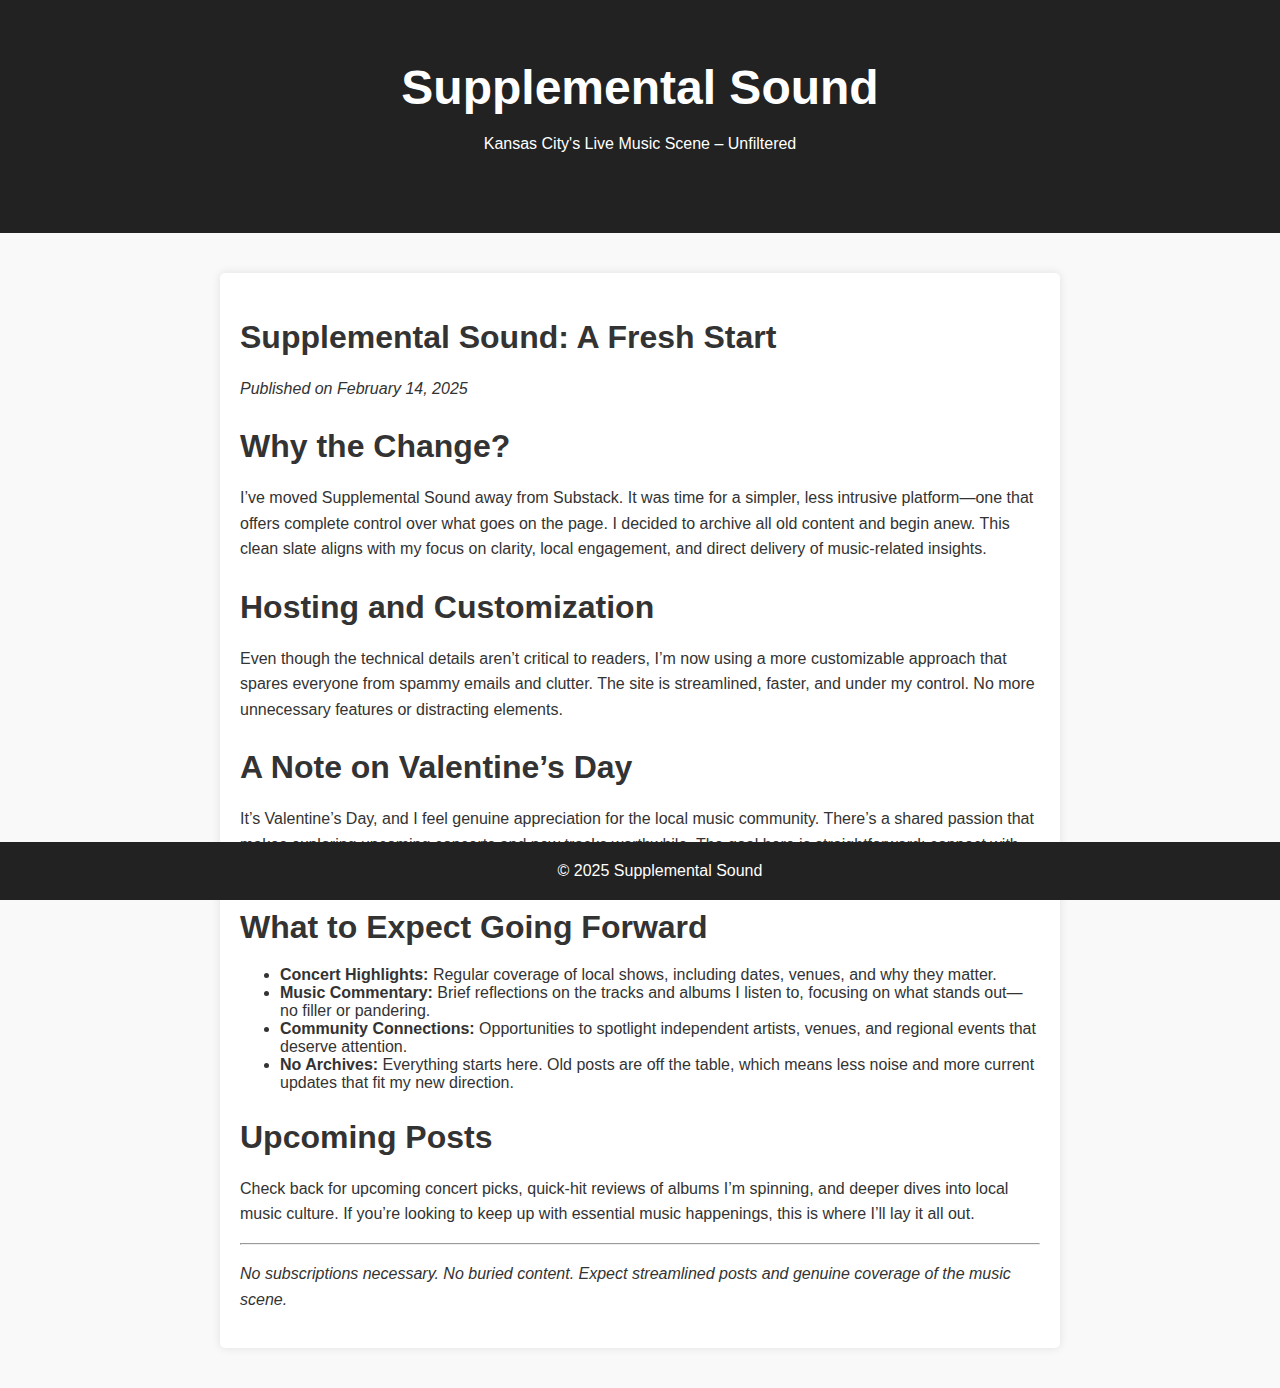
<file: index.html>
<!DOCTYPE html>
<html lang="en">

<head>
    <meta charset="UTF-8">
    <meta name="viewport" content="width=device-width, initial-scale=1.0">
    <title>Supplemental Sound</title>
    <style>
        body {
            font-family: Arial, sans-serif;
            background-color: #f9f9f9;
            margin: 0;
            padding: 0;
            color: #333;
        }

        header {
            background-color: #222;
            color: #fff;
            text-align: center;
            padding: 60px 20px;
        }

        header h1 {
            font-size: 3em;
            margin: 0;
        }

        main {
            max-width: 800px;
            margin: 40px auto;
            padding: 20px;
            background-color: #fff;
            box-shadow: 0 0 10px rgba(0, 0, 0, 0.1);
            border-radius: 5px;
        }

        h2 {
            font-size: 2em;
            margin-bottom: 20px;
        }

        p {
            line-height: 1.6;
        }

        a {
            color: #007BFF;
            text-decoration: none;
        }

        a:hover {
            text-decoration: underline;
        }

        footer {
            text-align: center;
            padding: 20px;
            background-color: #222;
            color: #fff;
            position: fixed;
            width: 100%;
            bottom: 0;
        }
    </style>
</head>

<body>
    <header>
        <h1>Supplemental Sound</h1>
        <p>Kansas City's Live Music Scene – Unfiltered</p>
    </header>
    <main>
        <h2>Supplemental Sound: A Fresh Start</h2>
        <p><em>Published on February 14, 2025</em></p>
        <h2>Why the Change?</h2>
        <p>I’ve moved Supplemental Sound away from Substack. It was time for a simpler, less intrusive platform—one that
            offers complete control over what goes on the page. I decided to archive all old content and begin anew.
            This clean slate aligns with my focus on clarity, local engagement, and direct delivery of music-related
            insights.</p>
        <h2>Hosting and Customization</h2>
        <p>Even though the technical details aren’t critical to readers, I’m now using a more customizable approach that
            spares everyone from spammy emails and clutter. The site is streamlined, faster, and under my control. No
            more unnecessary features or distracting elements.</p>
        <h2>A Note on Valentine’s Day</h2>
        <p>It’s Valentine’s Day, and I feel genuine appreciation for the local music community. There’s a shared passion
            that makes exploring upcoming concerts and new tracks worthwhile. The goal here is straightforward: connect
            with fellow music enthusiasts through concise posts and relevant updates, free from friction and fluff.</p>
        <h2>What to Expect Going Forward</h2>
        <ul>
            <li><strong>Concert Highlights:</strong> Regular coverage of local shows, including dates, venues, and why
                they matter.</li>
            <li><strong>Music Commentary:</strong> Brief reflections on the tracks and albums I listen to, focusing on
                what stands out—no filler or pandering.</li>
            <li><strong>Community Connections:</strong> Opportunities to spotlight independent artists, venues, and
                regional events that deserve attention.</li>
            <li><strong>No Archives:</strong> Everything starts here. Old posts are off the table, which means less
                noise and more current updates that fit my new direction.</li>
        </ul>
        <h2>Upcoming Posts</h2>
        <p>Check back for upcoming concert picks, quick-hit reviews of albums I’m spinning, and deeper dives into local
            music culture. If you’re looking to keep up with essential music happenings, this is where I’ll lay it all
            out.</p>
        <hr>
        <p><em>No subscriptions necessary. No buried content. Expect streamlined posts and genuine coverage of the music
                scene.</em></p>
    </main>
    <footer>
        &copy; 2025 Supplemental Sound
    </footer>
</body>

</html>
</file>
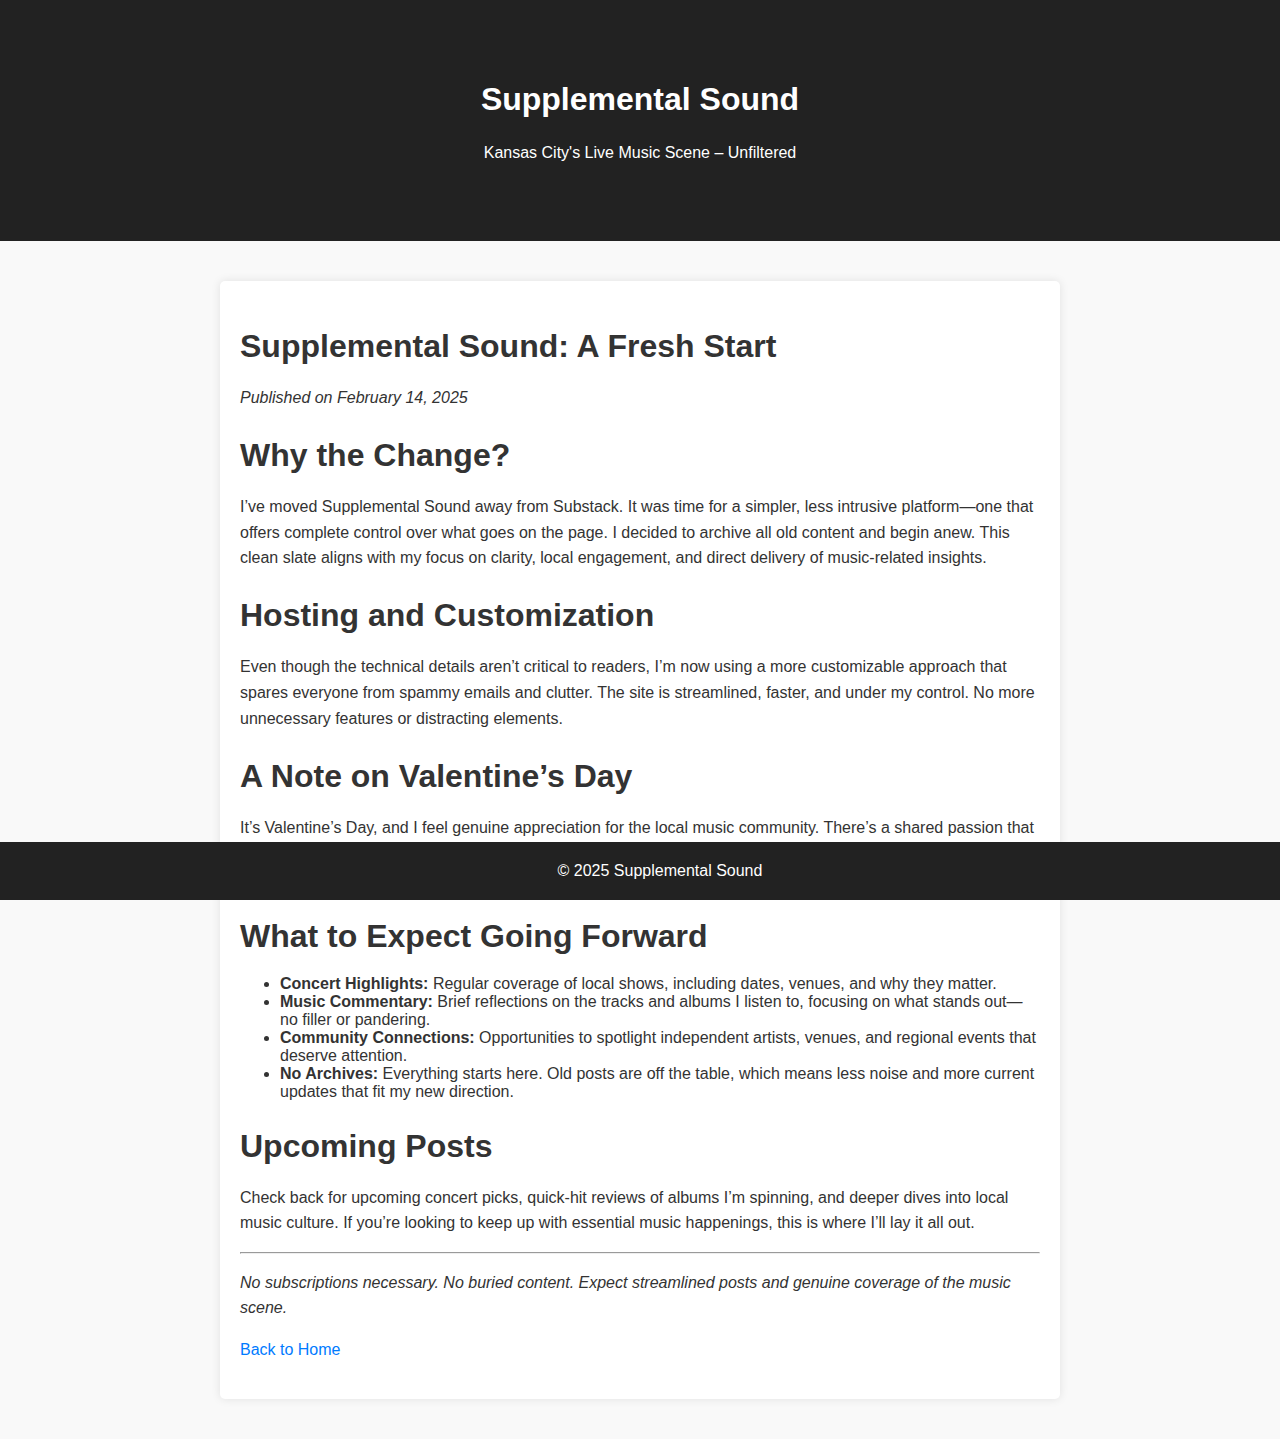
<file: post-feb-14-2025.html>
<!DOCTYPE html>
<html lang="en">

<head>
    <meta charset="UTF-8">
    <meta name="viewport" content="width=device-width, initial-scale=1.0">
    <title>Supplemental Sound: A Fresh Start</title>
    <style>
        body {
            font-family: Arial, sans-serif;
            background-color: #f9f9f9;
            margin: 0;
            padding: 0;
            color: #333;
        }

        header {
            background-color: #222;
            color: #fff;
            text-align: center;
            padding: 60px 20px;
        }

        main {
            max-width: 800px;
            margin: 40px auto;
            padding: 20px;
            background-color: #fff;
            box-shadow: 0 0 10px rgba(0, 0, 0, 0.1);
            border-radius: 5px;
        }

        h2 {
            font-size: 2em;
            margin-bottom: 20px;
        }

        p {
            line-height: 1.6;
        }

        a {
            color: #007BFF;
            text-decoration: none;
        }

        a:hover {
            text-decoration: underline;
        }

        footer {
            text-align: center;
            padding: 20px;
            background-color: #222;
            color: #fff;
            position: fixed;
            width: 100%;
            bottom: 0;
        }
    </style>
</head>

<body>
    <header>
        <h1>Supplemental Sound</h1>
        <p>Kansas City's Live Music Scene – Unfiltered</p>
    </header>
    <main>
        <h2>Supplemental Sound: A Fresh Start</h2>
        <p><em>Published on February 14, 2025</em></p>

        <h2>Why the Change?</h2>
        <p>I’ve moved Supplemental Sound away from Substack. It was time for a simpler, less intrusive platform—one that
            offers complete control over what goes on the page. I decided to archive all old content and begin anew.
            This clean slate aligns with my focus on clarity, local engagement, and direct delivery of music-related
            insights.</p>

        <h2>Hosting and Customization</h2>
        <p>Even though the technical details aren’t critical to readers, I’m now using a more customizable approach that
            spares everyone from spammy emails and clutter. The site is streamlined, faster, and under my control. No
            more unnecessary features or distracting elements.</p>

        <h2>A Note on Valentine’s Day</h2>
        <p>It’s Valentine’s Day, and I feel genuine appreciation for the local music community. There’s a shared passion
            that makes exploring upcoming concerts and new tracks worthwhile. The goal here is straightforward: connect
            with fellow music enthusiasts through concise posts and relevant updates, free from friction and fluff.</p>

        <h2>What to Expect Going Forward</h2>
        <ul>
            <li><strong>Concert Highlights:</strong> Regular coverage of local shows, including dates, venues, and why
                they matter.</li>
            <li><strong>Music Commentary:</strong> Brief reflections on the tracks and albums I listen to, focusing on
                what stands out—no filler or pandering.</li>
            <li><strong>Community Connections:</strong> Opportunities to spotlight independent artists, venues, and
                regional events that deserve attention.</li>
            <li><strong>No Archives:</strong> Everything starts here. Old posts are off the table, which means less
                noise and more current updates that fit my new direction.</li>
        </ul>

        <h2>Upcoming Posts</h2>
        <p>Check back for upcoming concert picks, quick-hit reviews of albums I’m spinning, and deeper dives into local
            music culture. If you’re looking to keep up with essential music happenings, this is where I’ll lay it all
            out.</p>

        <hr>
        <p><em>No subscriptions necessary. No buried content. Expect streamlined posts and genuine coverage of the music
                scene.</em></p>
        <p><a href="index.html">Back to Home</a></p>
    </main>
    <footer>
        &copy; 2025 Supplemental Sound
    </footer>
</body>

</html>
</file>
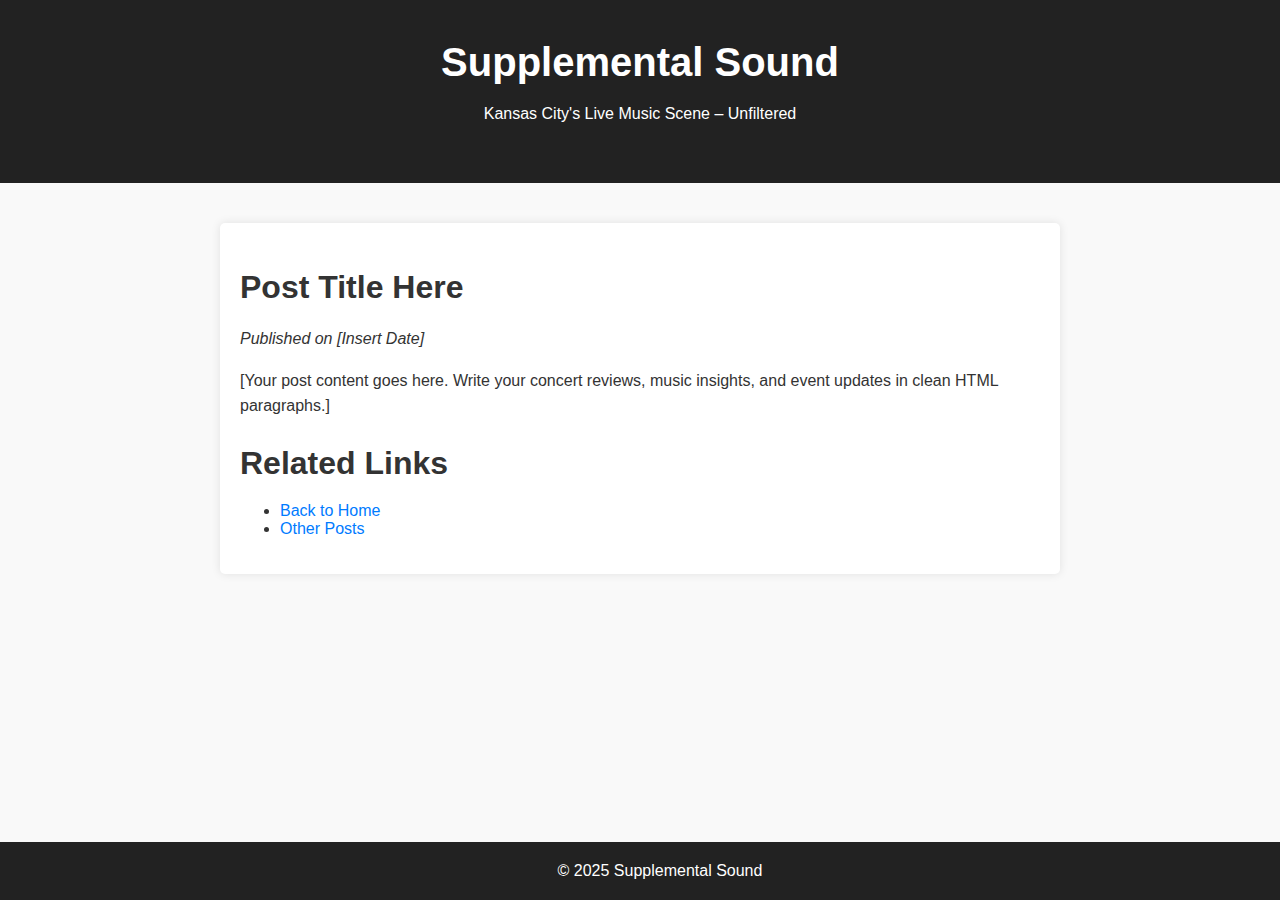
<file: post.html>
<!DOCTYPE html>
<html lang="en">

<head>
    <meta charset="UTF-8">
    <meta name="viewport" content="width=device-width, initial-scale=1.0">
    <title>Supplemental Sound Post Template</title>
    <style>
        body {
            font-family: Arial, sans-serif;
            background-color: #f9f9f9;
            margin: 0;
            padding: 0;
            color: #333;
        }

        header {
            background-color: #222;
            color: #fff;
            text-align: center;
            padding: 40px 20px;
        }

        header h1 {
            font-size: 2.5em;
            margin: 0;
        }

        main {
            max-width: 800px;
            margin: 40px auto;
            padding: 20px;
            background-color: #fff;
            box-shadow: 0 0 10px rgba(0, 0, 0, 0.1);
            border-radius: 5px;
        }

        h2 {
            font-size: 2em;
            margin-bottom: 20px;
        }

        p {
            line-height: 1.6;
        }

        a {
            color: #007BFF;
            text-decoration: none;
        }

        a:hover {
            text-decoration: underline;
        }

        footer {
            text-align: center;
            padding: 20px;
            background-color: #222;
            color: #fff;
            position: fixed;
            width: 100%;
            bottom: 0;
        }
    </style>
</head>

<body>
    <header>
        <h1>Supplemental Sound</h1>
        <p>Kansas City's Live Music Scene – Unfiltered</p>
    </header>
    <main>
        <h2>Post Title Here</h2>
        <p><em>Published on [Insert Date]</em></p>
        <p>[Your post content goes here. Write your concert reviews, music insights, and event updates in clean HTML
            paragraphs.]</p>
        <h2>Related Links</h2>
        <ul>
            <li><a href="index.html">Back to Home</a></li>
            <li><a href="#">Other Posts</a></li>
        </ul>
    </main>
    <footer>
        &copy; 2025 Supplemental Sound
    </footer>
</body>

</html>
</file>
